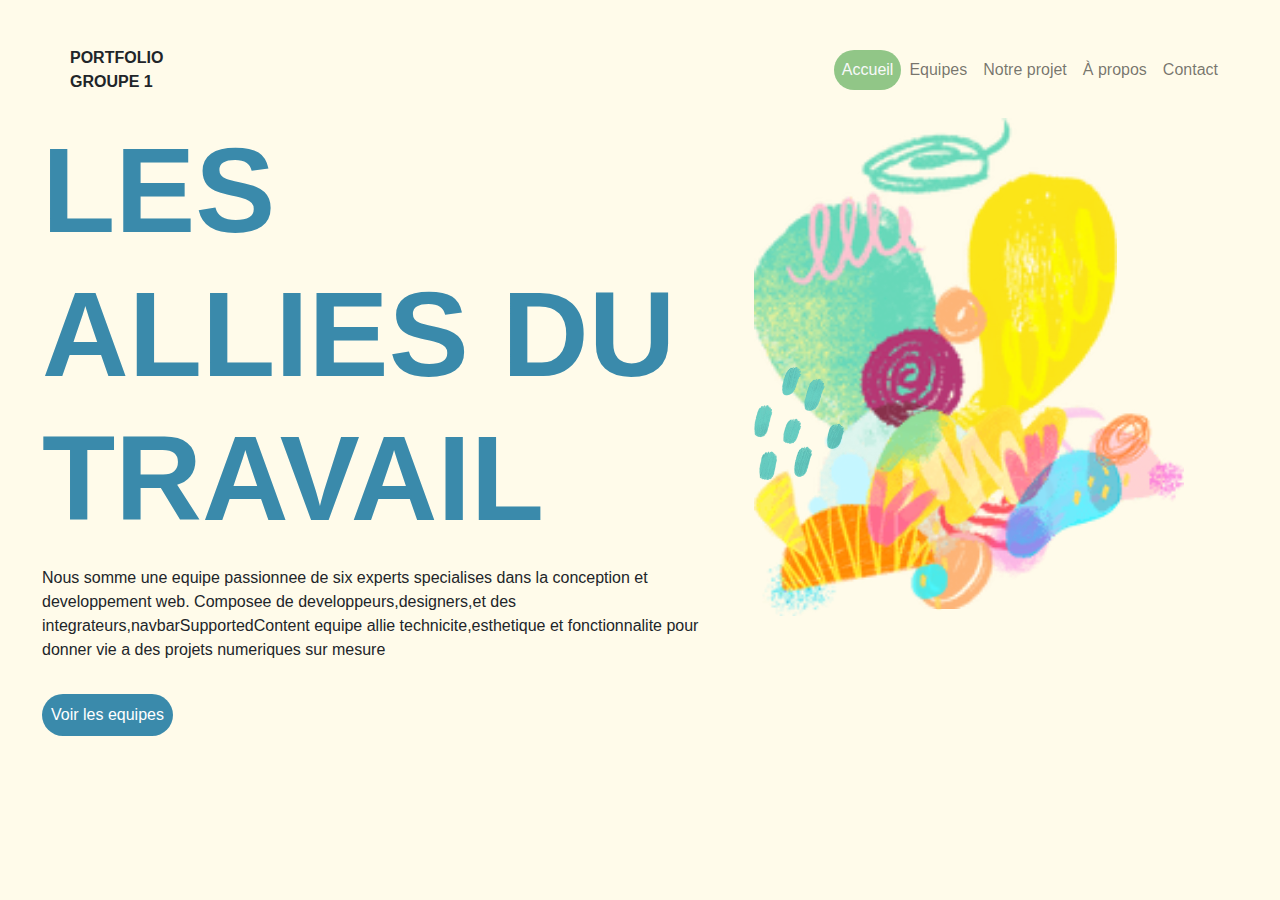
<file: index.html>
<!DOCTYPE html>
<html lang="en">
<head>
    <meta charset="UTF-8">
    <meta http-equiv="X-UA-Compatible" content="IE=edge">
    <meta name="viewport" content="width=device-width, initial-scale=1.0">
    <link rel="stylesheet" href="assets/css/bootstrap.css">
    <link rel="stylesheet" href="assets/css/fontawesome-free-6.6.0-web/css/all.min.css">
    <link rel="stylesheet" href="assets/css/index.css">
    <link rel="stylesheet" href="assets/css/responsive.css">
    <link rel="stylesheet" href="assets/css/common.css">
    <title>Page d'accueil</title>
</head>
<body>
    <nav class="navbar navbar-expand-lg navbar-light bg-transparent px-4">
        <a class="fw-bold fw-bold text-dark nav-link" href="#">PORTFOLIO <br> GROUPE 1</a>
        <button class="navbar-toggler" type="button" data-bs-toggle="collapse" data-bs-target="#navbarNav" aria-controls="navbarNav" aria-expanded="false" aria-label="Toggle navigation">
            <span class="navbar-toggler-icon"></span>
        </button>
        <div class="collapse navbar-collapse" id="navbarNav">
            <ul class="navbar-nav ms-auto">
                <li class="nav-item"><a class="nav-link active rounded-pill " href="../index.html">Accueil</a></li>
                <li class="nav-item"><a class="nav-link " href="pages/notre_equipe.html">Equipes</a></li>
                <li class="nav-item"><a class="nav-link" href="pages/our_project.html">Notre projet</a></li>
                <li class="nav-item"><a class="nav-link" href="pages/apropos.html">À propos</a></li>
                <li class="nav-item"><a class="nav-link" href="pages/contact.html">Contact</a></li>
            </ul>
        </div>
    </nav>
    <div class="container-fluid mt-2">
        <div class="row">
            <div class="mb-0 col-md-7 col-sm-12 col-xs-12">
                <h1 class="nomEquipe">LES ALLIES DU TRAVAIL</h1>
                <div class="col-md-8 col-md-12 mt-3">
                    <p>
                        Nous somme une equipe passionnee de six experts specialises dans la conception
                        et developpement web. Composee de developpeurs,designers,et des integrateurs,navbarSupportedContent
                        equipe allie technicite,esthetique et fonctionnalite pour donner vie a des projets numeriques sur mesure
                    </p>
                    <button class="centrer btn mt-3 rounded-pill p-2">Voir les equipes</button> 
                </div>
            </div>
            <div class="image-container col-md-5 col-sm-12">
                <img src="assets/images/t(1).webp" class="w-75">
                <img src="assets/images/t.png" class="tPng">
                <img src="assets/images/t.webp" class="tWebp">
            </div>
        </div>
    </div>

<script src="assets/js/bootstrap.bundle.min.js"></script>
</body>
</html>
</file>
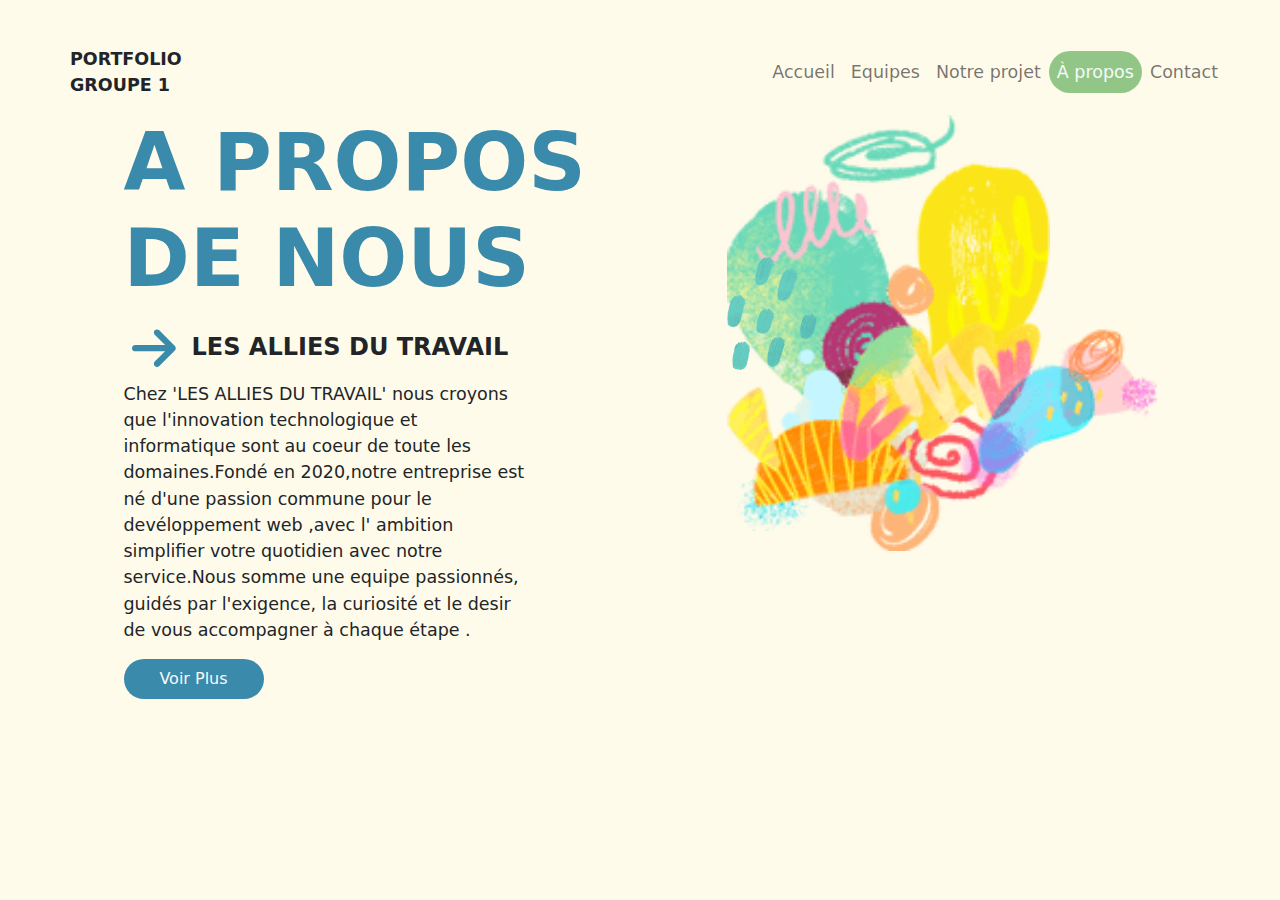
<file: pages/apropos.html>
<!DOCTYPE html>
<html lang="en">
<head>
    <meta charset="UTF-8">
    <meta name="viewport" content="width=device-width, initial-scale=1.0">
    <meta http-equiv="X-UA-Compatible" content="ie=edge">
    <link rel="stylesheet" href="../assets/css/bootstrap.css">
    <link rel="stylesheet" href="../assets/css/fontawesome-free-6.6.0-web/css/all.min.css">
    <link rel="stylesheet" href="../assets/css/apropos.css">
    <link rel="stylesheet" href="../assets/css/apropos.responsive.css">
    <link rel="stylesheet" href="../assets/css/common.css">
    <title>A propos de nous</title>
</head>
<body>
    <nav class="navbar navbar-expand-lg navbar-light bg-transparent px-4">
        <a class="fw-bold text-dark nav-link" href="#">PORTFOLIO <br> GROUPE 1</a>
        <button class="navbar-toggler" type="button" data-bs-toggle="collapse" data-bs-target="#navbarNav" aria-controls="navbarNav" aria-expanded="false" aria-label="Toggle navigation">
            <span class="navbar-toggler-icon"></span>
        </button>
        <div class="collapse navbar-collapse" id="navbarNav">
            <ul class="navbar-nav ms-auto">
                <li class="nav-item"><a class="nav-link" href="../index.html">Accueil</a></li>
                <li class="nav-item"><a class="nav-link" href="notre_equipe.html">Equipes</a></li>
                <li class="nav-item"><a class="nav-link" href="our_project.html">Notre projet</a></li>
                <li class="nav-item"><a class="nav-link active rounded-pill" href="apropos.html">À propos</a></li>
                <li class="nav-item"><a class="nav-link" href="contact.html">Contact</a></li>
            </ul>
        </div>
    </nav>
    <div class="container col-12 m-0 ps-5 p-0">
        <div class="col-lg-12 col-sm-12">
            <div class="row m-auto rounded-2 ">
                <div class="p-0 m-auto text center col-lg-6 col-md-6 ">
                    <div>
                        <h1 class="titreApropos mb-3">A PROPOS DE NOUS</h1>
                        <div>  
                            <h4 class="px-2 fw-bold d-flex align-items-center justify-content-start gap-3">
                                <i class="fas fa-arrow-right img_fleche"></i>
                                LES ALLIES DU TRAVAIL
                            </h4>
                        </div>
                    </div>
                    <p class="w-75 paragraphe_apropos">
                        Chez 'LES ALLIES DU TRAVAIL' nous croyons que l'innovation technologique
                        et informatique sont au coeur de toute les domaines.Fondé en 2020,notre 
                        entreprise est né d'une passion commune pour le devéloppement web ,avec l'
                        ambition simplifier votre quotidien avec notre service.Nous somme une equipe
                        passionnés, guidés par l'exigence, la curiosité et le desir de vous accompagner
                        à chaque étape . 

                    </p>
                    <button class="btn_apropos btn text-light text-center rounded-pill">Voir Plus</button>
                </div>
                <div class="image-container col-md-5 col-sm-12">
                    <img src="../assets/images/t(1).webp" class="w-75">
                    <img src="../assets/images/t.png" class="tPng">
                    <img src="../assets/images/t.webp" class="tWebp">
                </div>
            </div> 
        </div>  
    </div>
    <script src="../assets/js/bootstrap.bundle.min.js"></script>
</body>
</html>
</file>
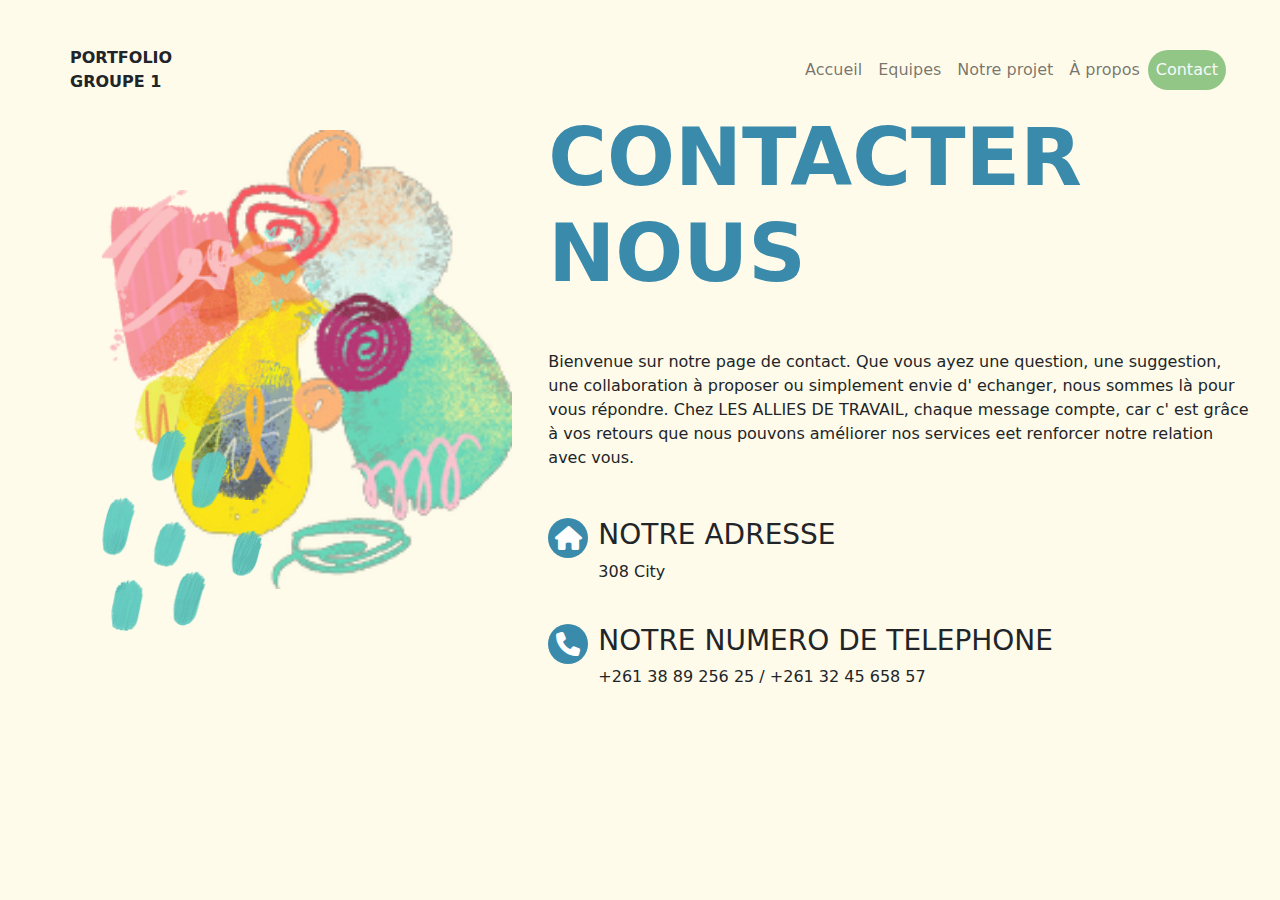
<file: pages/contact.html>
<!DOCTYPE html>
<html lang="en">
<head>
    <meta charset="UTF-8">
    <meta name="viewport" content="width=device-width, initial-scale=1.0">
    <link rel="stylesheet" href="../assets/css/bootstrap.css">
    <link rel="stylesheet" href="../assets/css/fontawesome-free-6.6.0-web/css/all.min.css">
    <link rel="stylesheet" href="../assets/css/contact.css">
    <link rel="stylesheet" href="../assets/css/contact.responsive.css">
    <link rel="stylesheet" href="../assets/css/common.css">
    <title>Page ContactUs</title>
</head>
<body>
    <!-- barre de naviguation
    -->
    <nav class="navbar navbar-expand-lg navbar-light bg-transparent px-4">
        <a class="fw-bold fw-bold text-dark nav-link" href="#">PORTFOLIO <br> GROUPE 1</a>
        <button class="navbar-toggler" type="button" data-bs-toggle="collapse" data-bs-target="#navbarNav" aria-controls="navbarNav" aria-expanded="false" aria-label="Toggle navigation">
            <span class="navbar-toggler-icon"></span>
        </button>
        <div class="collapse navbar-collapse" id="navbarNav">
            <ul class="navbar-nav ms-auto">
                <li class="nav-item"><a class="nav-link" href="../index.html">Accueil</a></li>
                <li class="nav-item"><a class="nav-link" href="notre_equipe.html">Equipes</a></li>
                <li class="nav-item"><a class="nav-link" href="our_project.html">Notre projet</a></li>
                <li class="nav-item"><a class="nav-link" href="apropos.html">À propos</a></li>
                <li class="nav-item"><a class="nav-link active rounded-pill" href="contact.html">Contact</a></li>
            </ul>
        </div>
    </nav>
    <div class="row">
        <div class="col-md-5">
            <div class="container images-contact">
                <img src="../assets/images/t(11).png" class="image image-1">
                <img src="../assets/images/t(2).webp" class="image image-2">
                <img src="../assets/images/t.webp" class="image image-6">
            </div>
        
        </div>
        <div class="col-md-7">
            <h1> CONTACTER NOUS</h1>
            <P class="mt-5">Bienvenue sur notre page de contact.
                Que vous ayez une question, une suggestion, une collaboration
                 à proposer ou simplement envie d' echanger, nous sommes là pour
                  vous répondre. Chez LES ALLIES DE TRAVAIL,
                   chaque message compte, car c' est grâce à vos retours
                    que nous pouvons améliorer
                 nos services eet renforcer notre relation avec vous.
            </P>
            <div class="mt-5 item">
                <i class="fas fa-home icon"></i>
                <div class="marg">
                    <h3>NOTRE ADRESSE</h3>
                    <p>308 City</p>
                </div>
                
            </div>
            <div class="mt-4 item">
                <i class="fas fa-phone icon"></i>
                <div class="marg"><h3>NOTRE NUMERO DE TELEPHONE</h3>
                    <p>+261 38 89 256 25 / +261 32 45 658 57 </p> 
                </div> 
            </div>
                      
        </div>
    </div>
    <script src="../assets/js/bootstrap.bundle.min.js"></script>
</body>
</html>
</file>
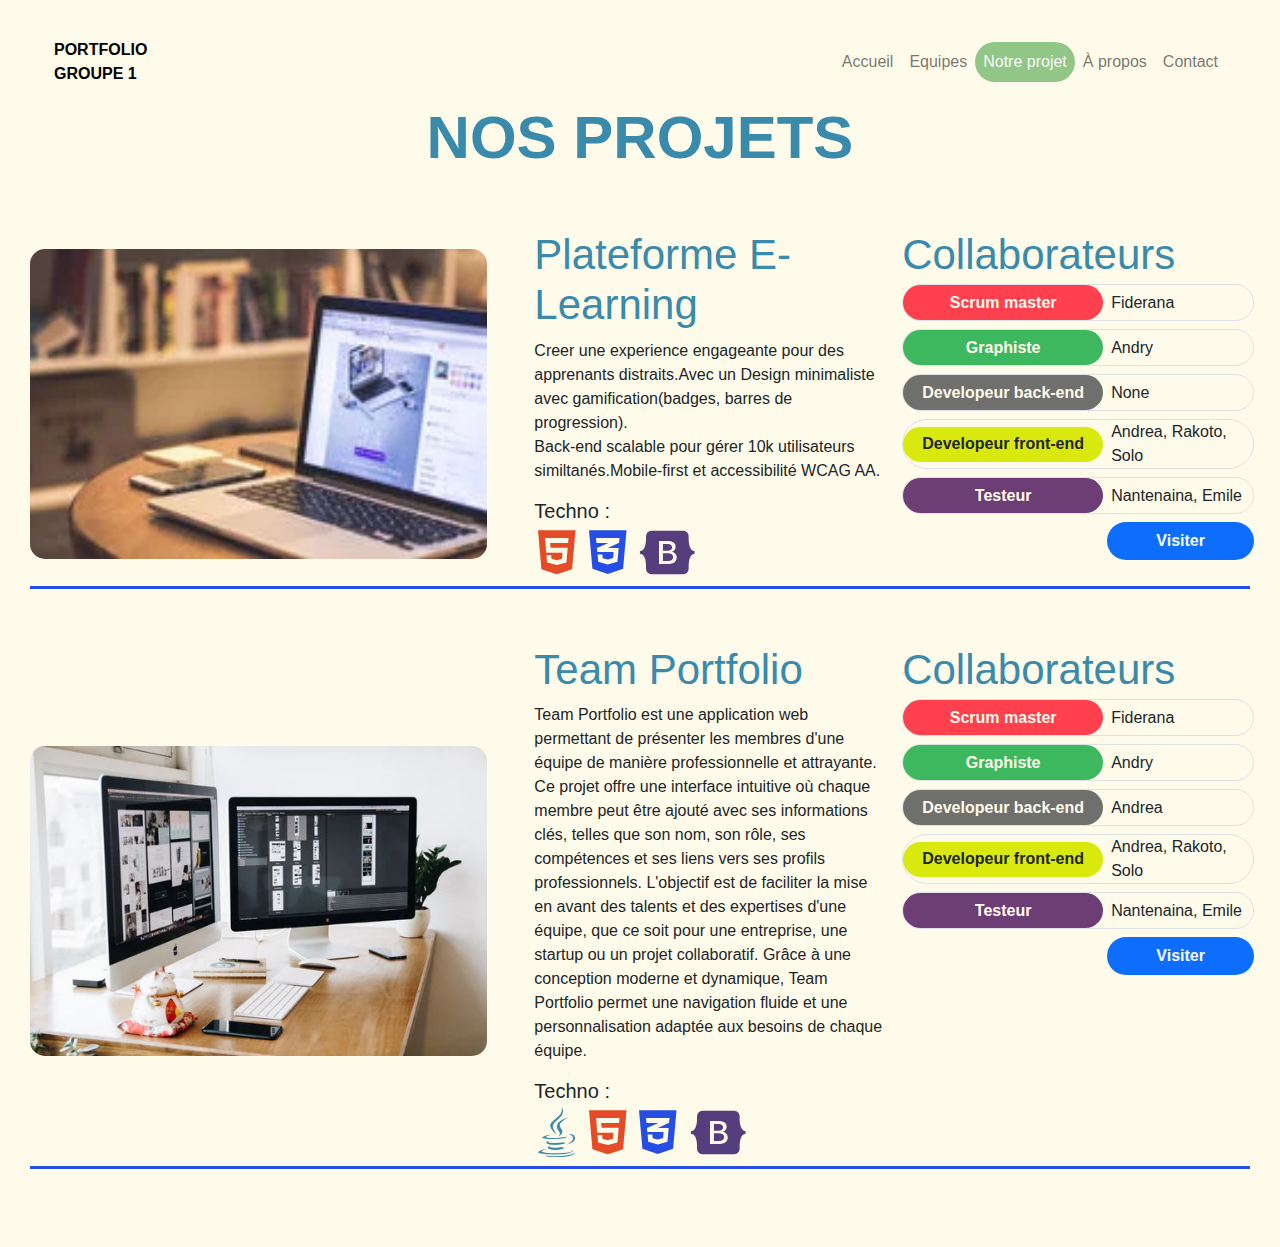
<file: pages/our_project.html>
<!DOCTYPE html>
<html lang="fr">
<head>
    <meta charset="UTF-8">
    <meta name="viewport" content="width=device-width, initial-scale=1">
    <link rel="stylesheet" href="../assets/css/fontawesome-free-6.6.0-web/css/all.min.css">
    <link rel="stylesheet" href="../assets/css/bootstrap.css">
    <link rel="stylesheet" href="../assets/css/our_project.css">
    <link rel="stylesheet" href="../assets/css/our_project.responsive.css">
    <link rel="stylesheet" href="../assets/css/common.css">
    <title>Notre projet</title>
</head>
<body>
    <nav class="navbar navbar-expand-lg navbar-light bg-transparent px-4">
        <a class="fw-bold" href="#">PORTFOLIO <br> GROUPE 1</a>
        <button class="navbar-toggler" type="button" data-bs-toggle="collapse" data-bs-target="#navbarNav" aria-controls="navbarNav" aria-expanded="false" aria-label="Toggle navigation">
            <span class="navbar-toggler-icon"></span>
        </button>
        <div class="collapse navbar-collapse" id="navbarNav">
            <ul class="navbar-nav ms-auto">
                <li class="nav-item"><a class="nav-link" href="../index.html">Accueil</a></li>
                <li class="nav-item"><a class="nav-link" href="notre_equipe.html">Equipes</a></li>
                <li class="nav-item"><a class="nav-link active rounded-pill" href="our_project.html">Notre projet</a></li>
                <li class="nav-item"><a class="nav-link" href="apropos.html">À propos</a></li>
                <li class="nav-item"><a class="nav-link" href="contact.html">Contact</a></li>
            </ul>
        </div>
    </nav>
    <h1 class="text-uppercase text-center mt-2 fw-bold our_project">nos projets</h1>
    <main class="container-fluid mt-5">
        <!-- projet-1 -->
        <div class="row border-bottom py-2 my-5">
            <div class="col-md-5 p-0 flex justify-content-start">
                <img class="bg-dark project-thumb" src="../assets/images/thumbnail.webp" alt="Image 1">
            </div>
            <div class="col-md-7 p-0">
                <div class="container-fluid p-0">
                    <div class="row p-0">
                        <div class="col-md-6 px-2">
                            <h3 class="m-0 text-capitalize project_name">Plateforme E-Learning</h3>
                            <p class="mt-2">
                                Creer une experience engageante pour des apprenants distraits.Avec un Design minimaliste
                                avec gamification(badges, barres de progression).
                                <br>
                                Back-end scalable pour gérer 10k utilisateurs similtanés.Mobile-first et accessibilité WCAG AA.
                            </p>
                            <h5 class="m-0 my-1">Techno :</h5>
                            <div class="p-0">
                                <i class="mx-1 fa-brands fa-html5 techno-icon"></i>
                                <i class="mx-1 fa-brands fa-css3-alt techno-icon"></i>
                                <i class="mx-1 fa-brands fa-bootstrap techno-icon"></i>
                            </div>
                        </div>
                        <div class="col-6 px-2 ">
                            <div class="col-md-6 w-100">
                                <h3 class="m-0 text-capitalize project_name">Collaborateurs</h3>
                                <div class="col-md-12 border mt-1 my-2 flex roles">
                                    <span class="p-2 fw-bold rounded-pill me-2 scrum-master">Scrum master</span>
                                    <div class="col-6">
                                        Fiderana
                                    </div>
                                </div>
                                <div class="col-md-12 border mt-1 my-2 flex roles">
                                    <span class="p-2 fw-bold rounded-pill me-2 designer">Graphiste</span> 
                                    <div class="col-5">
                                        Andry
                                    </div>
                                </div>
                                <div class="col-md-12 border mt-1 my-2 flex roles">
                                    <span class="col-6 col-md-6 p-2 fw-bold rounded-pill me-2 dev-back">Developeur back-end</span>
                                    <div class="col-5">
                                        None
                                    </div>
                                </div>
                                <div class="col-md-12 border mt-1 my-2 flex roles">
                                    <span class="col-6 p-2 fw-bold text-dark rounded-pill me-2 dev-front">Developeur front-end</span>
                                    <div class="col-5">
                                        Andrea, Rakoto, Solo
                                    </div>
                                </div>
                                <div class="col-md-12 border mt-1 my-2 flex roles">
                                    <span class="p-2 fw-bold rounded-pill me-2 tester">Testeur</span>
                                    <div class="col-5">
                                        Nantenaina, Emile
                                    </div>
                                </div>
                                <button class="btn rounded-pill text-light bg-primary px-5 view fw-bold">
                                    Visiter
                                </button>
                            </div>
                        </div>
                    </div>
                </div>
            </div>
        </div>
        <!--Projet 2-->
        <div class="row border-bottom py-2 my-5">
            <div class="col-md-5 p-0 flex justify-content-start">
                <img class="bg-dark project-thumb" src="../assets/images//thumbnail_large(1).webp" alt="Image 1">
            </div>
            <div class="col-md-7 p-0">
                <div class="container-fluid p-0">
                    
                    <div class="row p-0">
                        <div class="col-md-6 px-2">
                            <h3 class="m-0 text-capitalize project_name">Team Portfolio</h3>
                            <p class="mt-2">
                                Team Portfolio est une application web permettant de présenter les membres d'une équipe de manière professionnelle et attrayante. Ce projet offre une interface intuitive où chaque membre peut être ajouté avec ses informations clés, telles que son nom, son rôle, ses compétences et ses liens vers ses profils professionnels.
                                L'objectif est de faciliter la mise en avant des talents et des expertises d'une équipe, que ce soit pour une entreprise, une startup ou un projet collaboratif. Grâce à une conception moderne et dynamique, Team Portfolio permet une navigation fluide et une personnalisation adaptée aux besoins de chaque équipe.
                            </p>
                            <h5 class="m-0 my-1">Techno :</h5>
                            <div class="p-0">
                                <i class="mx-1 fa-brands fa-java techno-icon"></i>
                                <i class="mx-1 fa-brands fa-html5 techno-icon"></i>
                                <i class="mx-1 fa-brands fa-css3-alt techno-icon"></i>
                                <i class="mx-1 fa-brands fa-bootstrap techno-icon"></i>
                            </div>
                        </div>
                        <div class="col-6 px-2 ">
                            <div class="col-md-6 w-100">
                                <h3 class="m-0 text-capitalize project_name">Collaborateurs</h3>
                                <div class="col-md-12 border mt-1 my-2 flex roles">
                                    <span class="p-2 fw-bold rounded-pill me-2 scrum-master">Scrum master</span>
                                    <div class="col-5">
                                        Fiderana
                                    </div>
                                </div>
                                <div class="col-md-12 border mt-1 my-2 flex roles">
                                    <span class="p-2 fw-bold rounded-pill me-2 designer">Graphiste</span> 
                                    <div class="col-5">
                                        Andry
                                    </div>
                                </div>
                                <div class="col-md-12 border mt-1 my-2 flex roles">
                                    <span class="col-6 col-md-6 p-2 fw-bold rounded-pill me-2 dev-back">Developeur back-end</span>
                                    <div class="col-5">
                                        Andrea
                                    </div>
                                </div>
                                <div class="col-md-12 border mt-1 my-2 flex roles">
                                    <span class="col-6 p-2 fw-bold text-dark rounded-pill me-2 dev-front">Developeur front-end</span>
                                    <div class="col-5">
                                        Andrea, Rakoto, Solo
                                    </div>
                                </div>
                                <div class="col-md-12 border mt-1 my-2 flex roles">
                                    <span class="p-2 fw-bold rounded-pill me-2 tester">Testeur</span>
                                    <div class="col-5">
                                        Nantenaina, Emile
                                    </div>
                                </div>
                                <button class="btn rounded-pill text-light bg-primary px-5 view fw-bold">
                                    Visiter
                                </button>
                            </div>
                        </div>
                    </div>
                </div>
            </div>
        </div>
    </main>
    <script src="../assets/js/bootstrap.bundle.min.js"></script>
</body>
</html>
</file>
<file: assets/css/index.css>
*{
    font-family: Arial, Helvetica, sans-serif;
}
body{
    padding: 30px 30px 0 30px;
    background-color: #fffbea;
    overflow: hidden;
}
.navbar-brand{
    font-size: 20px;
    font-weight: bold;
}
.nomEquipe{
    width: auto;
    font-size: 120px;
    font-weight: bold;
    color:#3a8aab ;
}
.btn{
    background-color:#3a8aab ; 
    color: white;
}
.nav-link:hover  {
    color: #3a8aab!important;
}
.tPng{
    width: 430px;
    margin-top: -25ch;
}
.tWebp{
    width: 90px;
    margin-top: -50ch;
}
</file>
<file: assets/css/responsive.css>
@media screen and (max-width: 722px) {
    .container-fluid{
        max-width: 75%;
        margin: auto;
    }
    .nomEquipe {
        font-size: 45px;
    }
    .centrer{
        display: block; 
        margin: auto;
        text-align: center;
    }
    .image-container{
        z-index: -99;
        transform:scale(0.8);
        opacity: 0.5;
        margin-top: -60%;
    }
}
</file>
<file: assets/css/common.css>
.active, .active:hover{
    background-color: #3399338a;
    color: #f8f9fa!important;
}
</file>
<file: assets/css/apropos.css>
:root{
    --blue : #3a8aab;
}
body{
    background-color: #fffbea;
    font-size: 17.5px;
    padding: 30px;
}
.titreApropos{
    color: var(--blue);
    font-weight: bold;
    font-size: 80px;
}
.btn_apropos{
    background-color: var(--blue);
    width: 140px;
    height: 40px;
}
.img_fleche{
    font-size: 50px;
    color: #3a8aab;
}
.img_container{
    height:400px;
   
}
.img-item1{
    height: 400px;
}
.img-item2{
    height: 400px;
}
.tPng{
    width: 430px;
    margin-top: -25ch;
}
.tWebp{
    width: 90px;
    margin-top: -50ch;
}
</file>
<file: assets/css/apropos.responsive.css>
@media screen and (max-width:810px){
    .titreApropos{
        font-size: 40px !important;
    }
    .img_container{
        position: absolute;
        z-index: -99;
        transform: scale(0.8);
        opacity: 0.5;
        margin-top: 30% !important;
    }
    .paragraphe_apropos{
        justify-content: center;
    }
}
</file>
<file: assets/css/contact.css>
body{
    background-color: #fffbea;
    padding: 30px;
}
h1{
    color: #3a8aab;
    font-size: 80px;
    font-weight: bold;
}
.images-contact{
    z-index: -99;
}
.container {
    display: flex;
    position: relative; /* Position relative pour le conteneur */
    width: 350px; /* Largeur du conteneur */
    height: 300px; /* Hauteur du conteneur */
    margin: 20px auto; /* Centrer le conteneur */
}
.image {
    position: absolute; /* Position absolue pour superposer les images */
    width: 100%; /* Occuper toute la largeur du conteneur */
    height: auto; /* Maintenir le ratio d'aspect */
}
.image-1 { z-index: 1; top: 0px; left: 70px; width: 340px;}
.image-2 { z-index: 6; top: 60px; left: 0;width: 220px; opacity: .8;} 
.image-6 { z-index: 6; top: 300px; left: 0; width: 160px;} 
.item{
    display: flex;
    align-items: inline;
}
.icon {
    display: flex;
    justify-content: center;
    align-items: center;
    width: 40px; /* Taille du cercle */
    height: 40px; /* Taille du cercle */
    border-radius: 50%; /* Arrondir les bords */
    background-color: #3a8aab; /* Couleur du cercle */
    color: white; /* Couleur de l'icône */
    font-size: 24px; /* Taille de l'icône */
}
/* marge de notre contact et notre adresse*/
.marg{
    margin-left: 10px;
}
</file>
<file: assets/css/contact.responsive.css>
@media screen and (max-width: 766px) {
    .images-contact{
        position: absolute;
        z-index: -99;
        opacity: .5;
        }
    h1{
        text-align: center;
    }
}
</file>
<file: assets/css/our_project.css>
body {
    background-color: #fffbea;
    font-family: Arial, sans-serif;
    padding: 30px;
}
.navbar a {
    text-decoration: none;
    color: black;
}

.our_project{
    color: #3a8aab;
    font-size: 60px;
}

.project-thumb{
    width: 90%;
    height: 95%;
    max-height: 310px;
    background-size: cover;
    border-radius: 15px;
}

.flex{
    display: flex;
    align-items: center;
    justify-content: center;
}

.project_name{
    color: #3a8aab;
    font-size: 42px;
}

.techno-icon{
    font-size: 50px;
    color: #3a8aab;
}

.fa-html5{
    color: #e34c26;
}

.fa-css3-alt{
    color: #264de4;
}

.fa-bootstrap{
    color: #563d7c;
}

.scrum-master, .designer, .dev-front, .dev-back, .tester{
    color: #fffbea; 
    height: 35px;
    min-width: 200px;
    display: flex;
    justify-content: center;
    align-items: center;
}

.scrum-master{
    background-color: #FF404F;
}

.designer{
    background-color: #3DB85F;
}

.dev-back{
    background-color:#6F6F6E;
}

.dev-front{
    background-color: #D9E90E;
}

.tester{
    background-color: #6D3D76;
}

.roles{
    justify-content: space-between;
    border-radius: 50rem;
    background: #fffbea;
}

.view{
    position: relative;
    float: right;
}

.border-bottom{
    border-width: 3px !important;
    border-color: #264de4 !important;
}

.image-box{
    z-index: -99;
}

.image-box img {
    position: absolute;
    width: 150px; /* Adjust size */
    height: auto;
    opacity: 0.5;
    transform: scale(1.5);
}

.image-box img:nth-child(1) { top: 10px; left: 20px; width: 60px; rotate: -10deg; } /* Smaller */
.image-box img:nth-child(2) { top: 50px; left: 60px; width: 90px; rotate: 15deg; } /* Larger */
.image-box img:nth-child(3) { top: 30px; left: 120px; width: 70px; rotate: -5deg; } /* Medium */
.image-box img:nth-child(4) { top: 70px; left: 180px; width: 100px; rotate: 10deg; } /* Larger */
.image-box img:nth-child(5) { top: 90px; left: 240px; width: 55px; rotate: -8deg; } /* Smallest */
</file>
<file: assets/css/our_project.responsive.css>
@media screen and (max-width: 765px) {
    .view {
        grid-template-columns: repeat(1, 1fr);
    }
}
</file>
